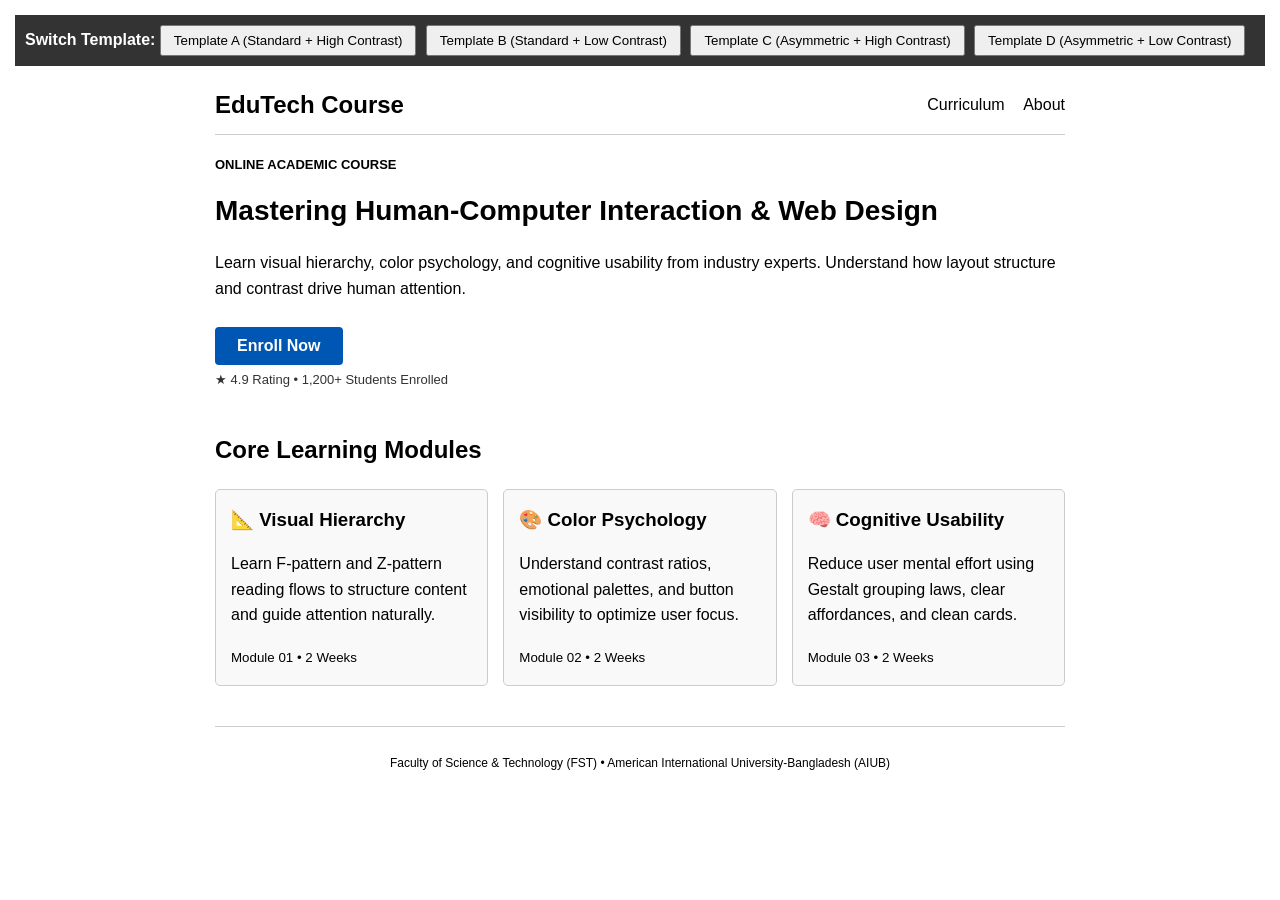
<file: index.html>
<!DOCTYPE html>
<html lang="en">
<head>
  <meta charset="UTF-8">
  <meta http-equiv="refresh" content="0; url=VIEW/index.html">
  <title>Mastering Human-Computer Interaction & Web Design</title>
</head>
<body>
  <p>Loading prototype... If not redirected, <a href="VIEW/index.html">click here</a>.</p>
</body>
</html>
</file>
<file: CSS/style.css>
body {
  font-family: Arial, sans-serif;
  margin: 0;
  padding: 15px;
  line-height: 1.6;
}

.top-menu {
  background-color: #333333;
  color: white;
  padding: 10px;
  margin-bottom: 20px;
}

.top-menu button {
  padding: 6px 12px;
  margin-right: 5px;
  cursor: pointer;
}

.container {
  max-width: 850px;
  margin: 0 auto;
}

.navbar {
  display: flex;
  justify-content: space-between;
  align-items: center;
  border-bottom: 1px solid #cccccc;
  padding-bottom: 10px;
  margin-bottom: 20px;
}

.navbar h2 {
  margin: 0;
}

.hero {
  margin-bottom: 40px;
}

.hero h1 {
  font-size: 28px;
  margin: 10px 0;
}

.hero p {
  font-size: 16px;
}

.btn-enroll {
  padding: 10px 22px;
  font-size: 16px;
  font-weight: bold;
  cursor: pointer;
  border-radius: 4px;
  margin-top: 10px;
}

.cards {
  display: flex;
  gap: 15px;
  margin-top: 20px;
}

.card {
  flex: 1;
  border: 1px solid #cccccc;
  padding: 15px;
  border-radius: 5px;
}

.card h3 {
  margin-top: 0;
  margin-bottom: 8px;
}

.footer {
  margin-top: 40px;
  text-align: center;
  font-size: 12px;
  border-top: 1px solid #cccccc;
  padding-top: 15px;
}

body.A {
  background-color: white;
  color: black;
  text-align: left;
}

body.A .btn-enroll {
  background-color: #0056b3;
  color: white;
  border: none;
}

body.A .card {
  background-color: #f9f9f9;
}

body.B {
  background-color: #f2f2f2;
  color: #888888;
  text-align: left;
}

body.B .btn-enroll {
  background-color: #cccccc;
  color: #888888;
  border: none;
}

body.B .card {
  background-color: #e8e8e8;
}

body.C {
  background-color: white;
  color: black;
  text-align: center;
}

body.C .btn-enroll {
  background-color: #0056b3;
  color: white;
  border: none;
  float: right;
}

body.C .card {
  background-color: #f9f9f9;
}

body.C .card-offset {
  margin-top: 25px;
}

body.D {
  background-color: #f2f2f2;
  color: #888888;
  text-align: center;
}

body.D .btn-enroll {
  background-color: #cccccc;
  color: #888888;
  border: none;
  float: right;
}

body.D .card {
  background-color: #e8e8e8;
}

body.D .card-offset {
  margin-top: 25px;
}
</file>
